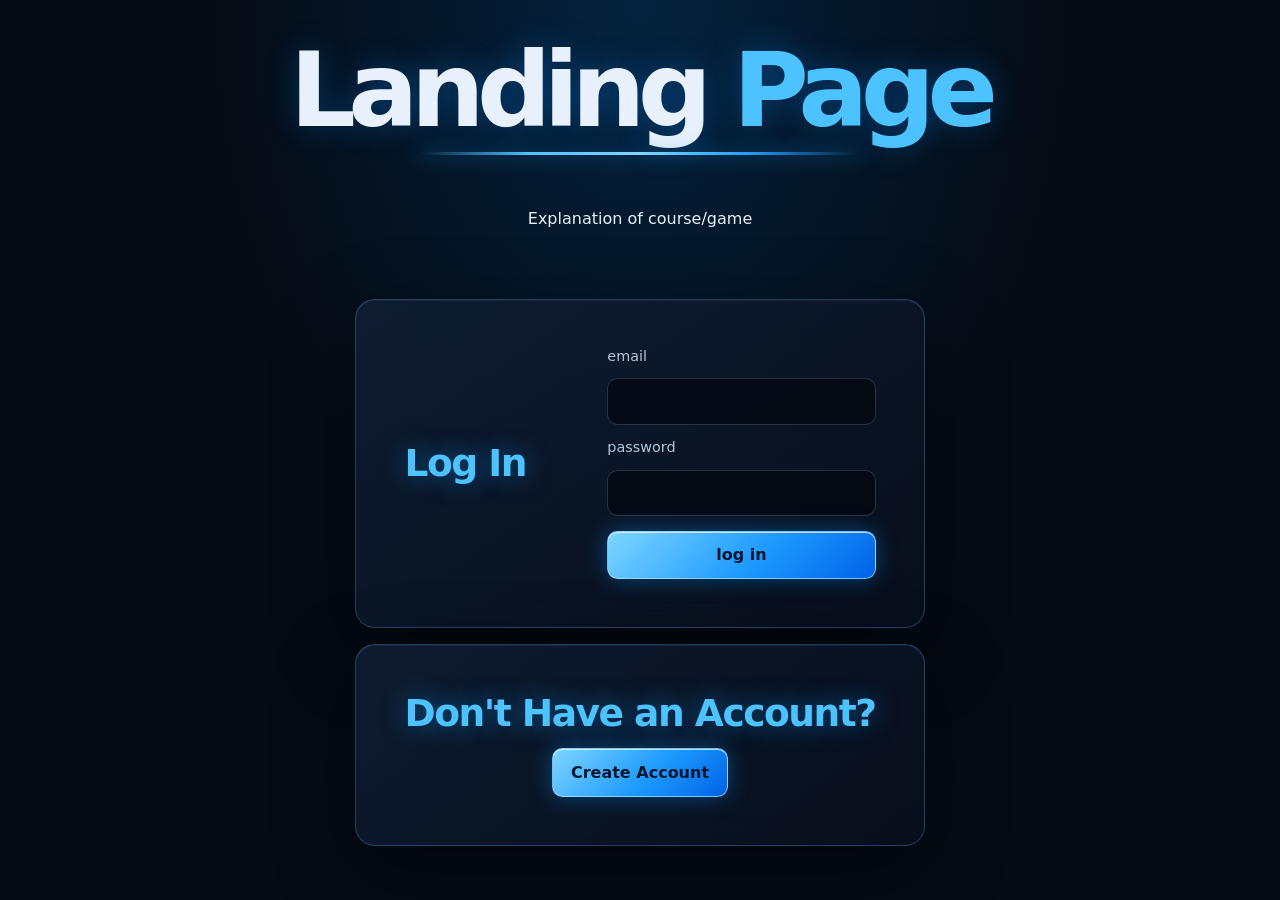
<file: frontend/index.html>
<!DOCTYPE html>
<html lang="en">
<head>
    <meta charset="UTF-8">
    <meta name="viewport" content="width=device-width, initial-scale=1.0">
    <title>Landing Page</title>
    <link rel="stylesheet" href="/frontend/general.css">
</head>
<body>
    <h1 class="landing-title">Landing <span>Page</span></h1>
    <div>
        <p>Explanation of course/game</p>
    </div>
    <div>
        <div class="login-container">
            <h3>Log In</h3>
            <form action="/login" method="POST">
                <label for="email">email</label>
                <input name="email" type="email">

                <label for="password">password</label>
                <input name="password" type="password">

                <button type="submit">log in</button>
            </form>
        
        </div>
        <div class="create-account-container">
            <form action="/create_account_user" method="GET">
                <h3>Don't Have an Account?</h3>
                <button type="submit">Create Account</button>
            </form>
        </div>
    </div>
</body>
</html>
</file>
<file: frontend/general.css>
body {
    margin: 0;
    min-height: 100vh;
    display: flex;
    align-items: center;
  flex-direction: column;
  justify-content: space-evenly;
    box-sizing: border-box;
    background: radial-gradient(ellipse at 50% 0%, rgba(0, 140, 255, 0.18), transparent 48%), #050b14;
    color: #e8f1fb;
    font-family: Inter, ui-sans-serif, system-ui, -apple-system, BlinkMacSystemFont, "Segoe UI", sans-serif;
}

.landing-title {
    position: relative;
    margin: 0;
    padding-bottom: 0.8rem;
    color: #e8f1fb;
    font-size: clamp(3rem, 11vw, 6.5rem);
    font-weight: 800;
    line-height: 1;
    letter-spacing: -0.075em;
    text-align: center;
    text-shadow: 0 0 32px rgba(0, 140, 255, 0.32);
}

.landing-title span {
    color: #4cc2ff;
}

.landing-title::after {
    position: absolute;
    right: 18%;
    bottom: 0;
    left: 18%;
    height: 3px;
    border-radius: 999px;
    background: linear-gradient(90deg, transparent, #4cc2ff 25%, #7fd6ff 50%, #1e9bff 75%, transparent);
    box-shadow: 0 0 18px rgba(0, 160, 255, 0.7);
    content: "";
}

.login-container, .create-account-container {
    display: grid;
    grid-template-rows: auto auto;
    grid-template-columns: minmax(8rem, 0.8fr) minmax(15rem, 1.2fr);
    gap: 1.5rem;
    width: min(42rem, calc(100% - 2rem));
    box-sizing: border-box;
    margin: 1rem;
    padding: clamp(1.5rem, 5vw, 3rem);
    border: 1px solid rgba(70, 170, 255, 0.3);
    border-radius: 1.25rem;
    background: linear-gradient(145deg, rgba(16, 30, 52, 0.88), rgba(8, 15, 28, 0.92));
    box-shadow: 0 24px 80px rgba(0, 0, 0, 0.45), inset 0 1px rgba(255, 255, 255, 0.06);
    backdrop-filter: blur(18px);
    transition: border-color 200ms ease, box-shadow 200ms ease, filter 200ms ease;
}

.login-container:hover, .create-account-container:hover {
    border-color: rgba(70, 170, 255, 0.6);
    filter: brightness(1.12);
    box-shadow: 0 24px 80px rgba(0, 0, 0, 0.45), 0 0 32px rgba(0, 140, 255, 0.2), inset 0 1px rgba(255, 255, 255, 0.1);
}

.login-container h3, .create-account-container h3 {
    grid-row: 1 / 3;
    grid-column: 1;
    align-self: center;
    margin: 0;
    color: #4cc2ff;
    font-size: clamp(1.6rem, 4vw, 2.35rem);
    line-height: 1.1;
    letter-spacing: -0.04em;
    text-shadow: 0 0 24px rgba(0, 160, 255, 0.5);
}

.login-container form, .create-account-container form {
    grid-row: 1 / 3;
    grid-column: 2;
    display: flex;
    flex-direction: column;
    gap: 0.9rem;
}

.create-account-container form {
    grid-column: 1 / -1;
    align-items: center;
    text-align: center;
}

.login-container label, .create-account-container label {
    color: #b3c6dc;
    font-size: 0.9rem;
}

.login-container input, .create-account-container input {
    width: 100%;
    box-sizing: border-box;
    padding: 0.8rem 0.95rem;
    border: 1px solid rgba(160, 190, 222, 0.22);
    border-radius: 0.65rem;
    outline: none;
    background: rgba(3, 8, 16, 0.72);
    color: #f0f7ff;
    font: inherit;
    transition: border-color 160ms ease, box-shadow 160ms ease;
}

.login-container input:focus, .create-account-container input:focus {
    border-color: #2fb4ff;
    box-shadow: 0 0 0 3px rgba(0, 160, 255, 0.24);
}

.login-container button, .create-account-container button {
    padding: 0.85rem 1.1rem;
    border: 1px solid rgba(160, 220, 255, 0.7);
    border-radius: 0.65rem;
    background: linear-gradient(135deg, #7fd6ff, #1e9bff 55%, #0062e6);
    color: #03162e;
    font: inherit;
    font-weight: 700;
    cursor: pointer;
    box-shadow: 0 0 22px rgba(0, 150, 255, 0.4), inset 0 1px rgba(255, 255, 255, 0.7);
    transition: transform 160ms ease, box-shadow 160ms ease, filter 160ms ease;
}

.login-container button:hover, .create-account-container button:hover {
    transform: translateY(-2px);
    filter: brightness(1.08);
    box-shadow: 0 0 32px rgba(0, 150, 255, 0.6), inset 0 1px rgba(255, 255, 255, 0.8);
}

.login-container a, .create-account-container a {
    color: #4cc2ff;
    text-decoration-color: rgba(76, 194, 255, 0.45);
    text-underline-offset: 0.2em;
}

.login-container form a {
    text-align: center;
    font-size: 0.9rem;
}

#error_msg {
    width: min(42rem, calc(100% - 2rem));
    box-sizing: border-box;
    margin: 0 1rem;
    text-align: center;
    color: #ff8a8a;
}

#error_msg:empty {
    display: none;
}

.alert {
    display: flex;
    flex-direction: column;
    align-items: center;
    gap: 0.6rem;
    width: min(42rem, calc(100% - 2rem));
    box-sizing: border-box;
    margin: 0 1rem;
    padding: 1.25rem 1.5rem;
    border: 1px solid rgba(255, 138, 138, 0.45);
    border-radius: 1.25rem;
    background: linear-gradient(145deg, rgba(48, 22, 24, 0.88), rgba(24, 11, 12, 0.92));
    box-shadow: 0 24px 80px rgba(0, 0, 0, 0.45), 0 0 28px rgba(255, 90, 90, 0.12), inset 0 1px rgba(255, 255, 255, 0.06);
    color: #f3d6d6;
    text-align: center;
}

.alert p {
    margin: 0;
}

.alert strong {
    color: #ff8a8a;
    font-size: 1.15rem;
}

.alert-email {
    color: #fff;
    font-weight: 600;
    overflow-wrap: anywhere;
}

.alert-button {
    margin-top: 0.4rem;
    padding: 0.7rem 1.6rem;
    border: 1px solid rgba(160, 220, 255, 0.7);
    border-radius: 0.65rem;
    background: linear-gradient(135deg, #7fd6ff, #1e9bff 55%, #0062e6);
    color: #03162e;
    font-weight: 700;
    text-decoration: none;
    box-shadow: 0 0 22px rgba(0, 150, 255, 0.4), inset 0 1px rgba(255, 255, 255, 0.7);
    transition: transform 160ms ease, box-shadow 160ms ease, filter 160ms ease;
}

.alert-button:hover {
    transform: translateY(-2px);
    filter: brightness(1.08);
    box-shadow: 0 0 32px rgba(0, 150, 255, 0.6), inset 0 1px rgba(255, 255, 255, 0.8);
}

@media (max-width: 600px) {
    .login-container, .create-account-container {
        grid-template-columns: 1fr;
        grid-template-rows: auto auto;
        gap: 1.25rem;
    }

    .login-container h3, .create-account-container h3 {
        grid-row: 1;
        grid-column: 1;
    }

    .login-container form, .create-account-container form {
        grid-row: 2;
        grid-column: 1;
    }
}
</file>
